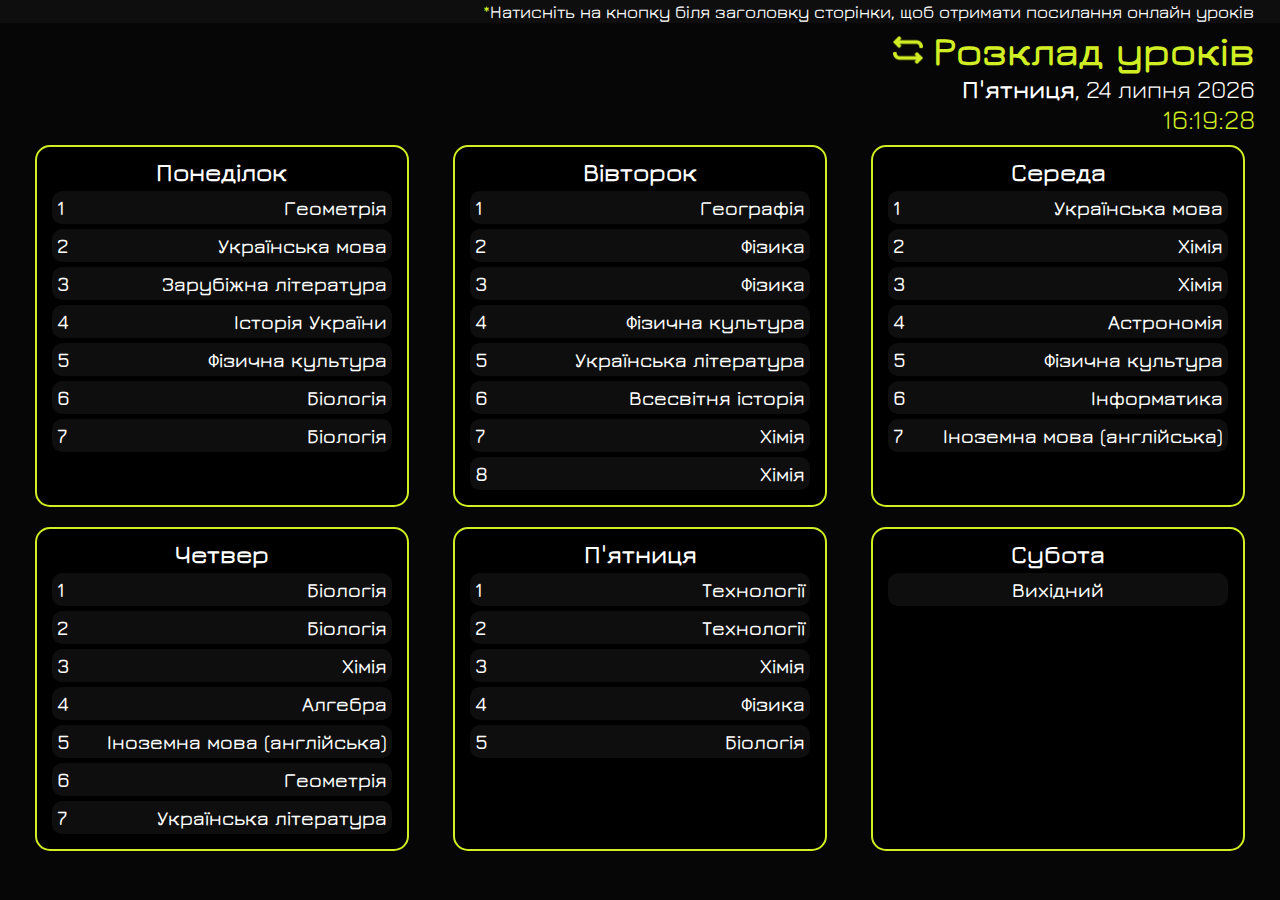
<file: index.html>
<!DOCTYPE html>
<html lang="en">
<head>
    <meta charset="UTF-8">
    <meta name="viewport" content="width=device-width, initial-scale=1.0">
    <link rel="icon" href="styles/css/deadline.png" type="image/png">
    <title>Schedule</title>

    <meta name="viewport" content="width=device-width, initial-scale=1.0, maximum-scale=1.0, user-scalable=no">
    
    <link rel="icon" href="styles/css/deadline.png" type="image/png">

    <link rel="stylesheet" href="styles/css/style.css?v=1.0">
    <link rel="stylesheet" href="styles/css/media.css?v=1.0">
</head>
<body>
    <header>
        <div class="info">
            <p class="info-text"><span>*</span>Натисніть на кнопку біля заголовку сторінки, щоб отримати посилання онлайн уроків</p>
        </div>
    </header>
    <main>
        <div class="main">
            <div class="header">
                <div class="title-container">
                    <img src="styles/images/swap.png" alt="" onclick="window.location.href='links.html'">
                    <h1 class="title-text">Розклад уроків</h1>
                </div>
                <div class="date-container"></div>
                <div class="time-container"></div>
            </div>

            <div class="days-container"></div>
        </div>
    </main>
    <script src="js/group.js"></script>
    <script type="module" src="js/module.js"></script>
</body>
</html>
</file>
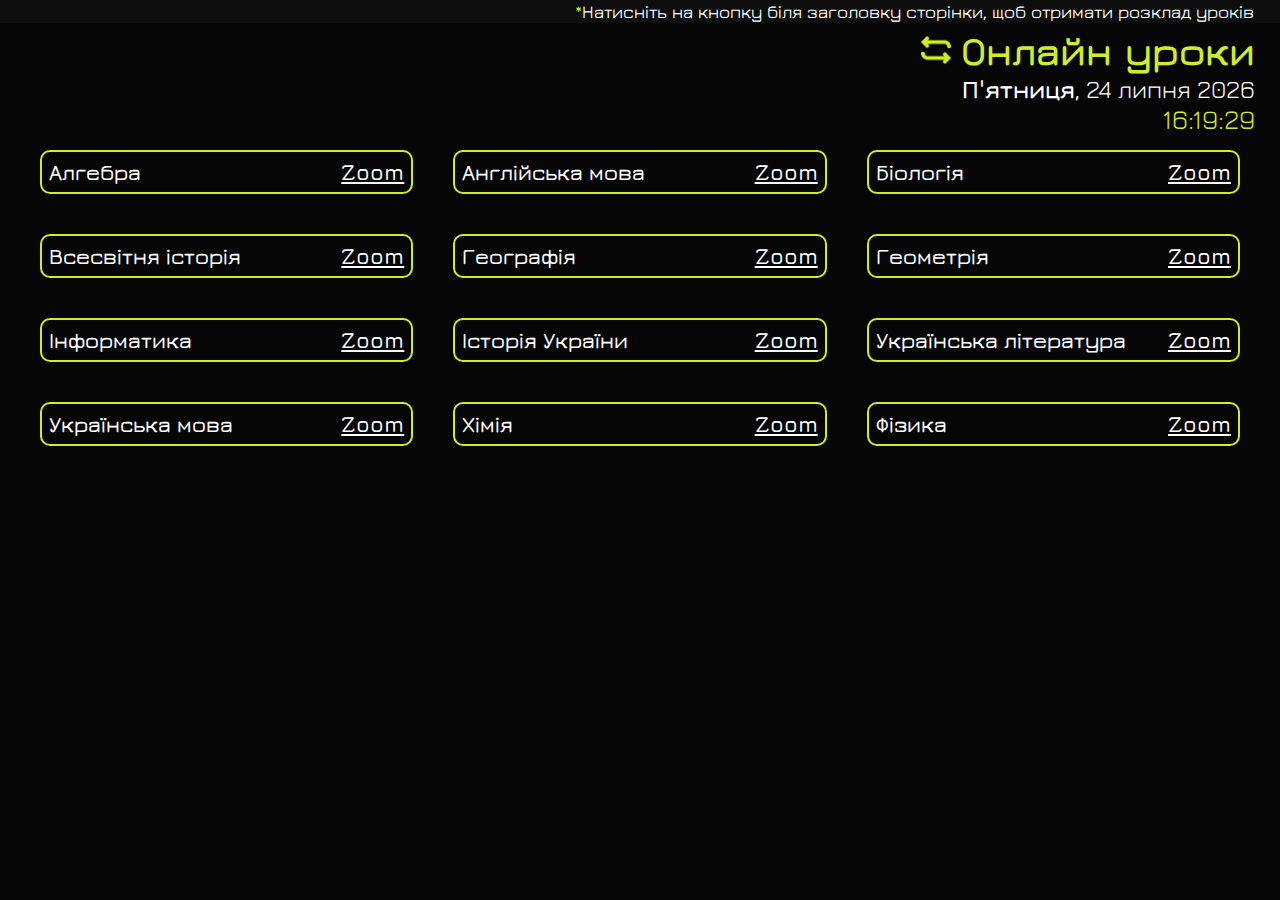
<file: links.html>
<!DOCTYPE html>
<html lang="en">
<head>
    <meta charset="UTF-8">
    <meta name="viewport" content="width=device-width, initial-scale=1.0">
    <title>Schedule</title>

    <meta name="viewport" content="width=device-width, initial-scale=1.0, maximum-scale=1.0, user-scalable=no">
    
    <link rel="icon" href="styles/css/deadline.png" type="image/png">

    <link rel="stylesheet" href="styles/css/style.css">
    <link rel="stylesheet" href="styles/css/media.css">
</head>
<body>
    <header>
        <div class="info">
            <p class="info-text"><span>*</span>Натисніть на кнопку біля заголовку сторінки, щоб отримати розклад уроків</p>
        </div>
    </header>
    <main>
        <div class="main">
            <div class="header">
                <div class="title-container">
                    <img src="styles/images/swap.png" alt="" onclick="window.location.href='index.html'">
                    <h1 class="title-text">Онлайн уроки</h1>
                </div>
                <div class="date-container"></div>
                <div class="time-container"></div>
            </div>
            <div class="container"></div>
        </div>
    </main>
    <script src="js/links.js"></script>
    <script type="module" src="js/links-module.js"></script>
</body>
</html>
</file>
<file: styles/css/style.css>
@import url('https://fonts.googleapis.com/css2?family=Nunito:wght@200;300;400;500;600;700;800;900&display=swap');
@import url('https://fonts.googleapis.com/css2?family=Jura:wght@300;400;500;600;700&display=swap');

::-webkit-scrollbar {
    background: #000000;
}

::-webkit-scrollbar-thumb {
    background: #d1ed24;
}

::-webkit-scrollbar {
    width: 10px;
}

::selection {
    background: #77880f;
}

* {
    margin: 0;
    padding: 0;
    box-sizing: border-box;
}

body {
    background: #060606;
    color: #ffffff;
    /* font-family: 'Nunito', sans-serif; */
    font-family: 'Jura', sans-serif;
    font-weight: 400;
}

main {
    padding: 0 25px;
}

a {
    color: #ffffff;
}

span {
    color: #d1ed24;
}

.title-container {
    padding-top: 2.5px;
    display: flex;
    justify-content: flex-end;
    align-items: center;
}

.title-text {
    font-size: 40px;
    color: #d1ed24;
}

.title-group {
    color: #d1ed24;
}

.date-container {
    display: flex;
    justify-content: flex-end;
    font-size: 25px;
}

.time-container {
    display: flex;
    justify-content: flex-end;
    font-size: 27px;
    color: #d1ed24;
}

.days-container {
    display: flex;
    flex-wrap: wrap;
    justify-content: space-between;
}

.day-cont {
    flex: 0 0 calc(32% - 20px); /* Змінено ширину на 33.33% */
    margin: 10px;
    padding: 10px;
    border-radius: 15px;
    background: #000000;
    color: #ffffff;
    font-weight: 600;
    font-size: 20px;
    border: 2px solid #d1ed24;
    text-align: center;
}

.day-item {
    font-size: 25px;
    font-weight: 700;
}

.lessons-container {
    display: flex;
    justify-content: space-between;
    padding: 5px;
    margin: 5px;
    border-radius: 10px;
    background: #0e0e0e;
}

.day-cont:nth-child(6) > div > div {
    justify-content: center;
}

img {
    width: 30px;
    height: 30px;
    margin-right: 10px;
}

img:hover {
    cursor: pointer;
}

.container {
    display: grid;
    grid-template-columns: repeat(3, 1fr);
    grid-gap: 10px;
}

.el-cont {
    display: flex;
    flex-direction: row;
    justify-content: space-between;
    /* background: #0e0e0e; */
    padding: 7px;
    border: solid 2px #d1ed24;
    border-radius: 10px;
    margin: 15px;
}

.el-item, .type {
    font-size: 22px;
    font-weight: 600;
}

.info {
    display: flex;
    flex-direction: row;
    justify-content: right;
    /* color: #77880f; */
    background: #0e0e0e;
    padding: 1px;
}

.info-text {
    font-size: 18px;
    font-weight: 500;
    padding-right: 25px;
    padding-left: 25px;
}
/* 
.lessons-container:nth-child(6) {
    text-align: center;
} */
</file>
<file: styles/css/media.css>
@media (max-width: 480px) {
    main {
        padding: 0 12.5px;
    }
    
    .title-text {
        font-size: 26px;
    }

    img {
        width: 21.5px;
        height: 21.5px;
    }

    .days-container {
        display: flex;
        flex-direction: column;
    }

    .day-cont {
        margin: 10px 0px 0px 0px;
    }

    .lessons-container {
        padding: 7px;
    }

    .day-cont:last-child {
        margin-bottom: 10px;
    }

    .container {
        grid-template-columns: repeat(1, 1fr);
    }

    .el-cont {
        margin: 10px 0px 0px 0px;
    }

    .el-cont:last-child {
        margin-bottom: 10px;
    }

    .info-text {
        font-size: 13.5px;
        text-align: right;
        padding-right: 12.5px;
        padding-left: 12.5px;
    }
}
</file>
